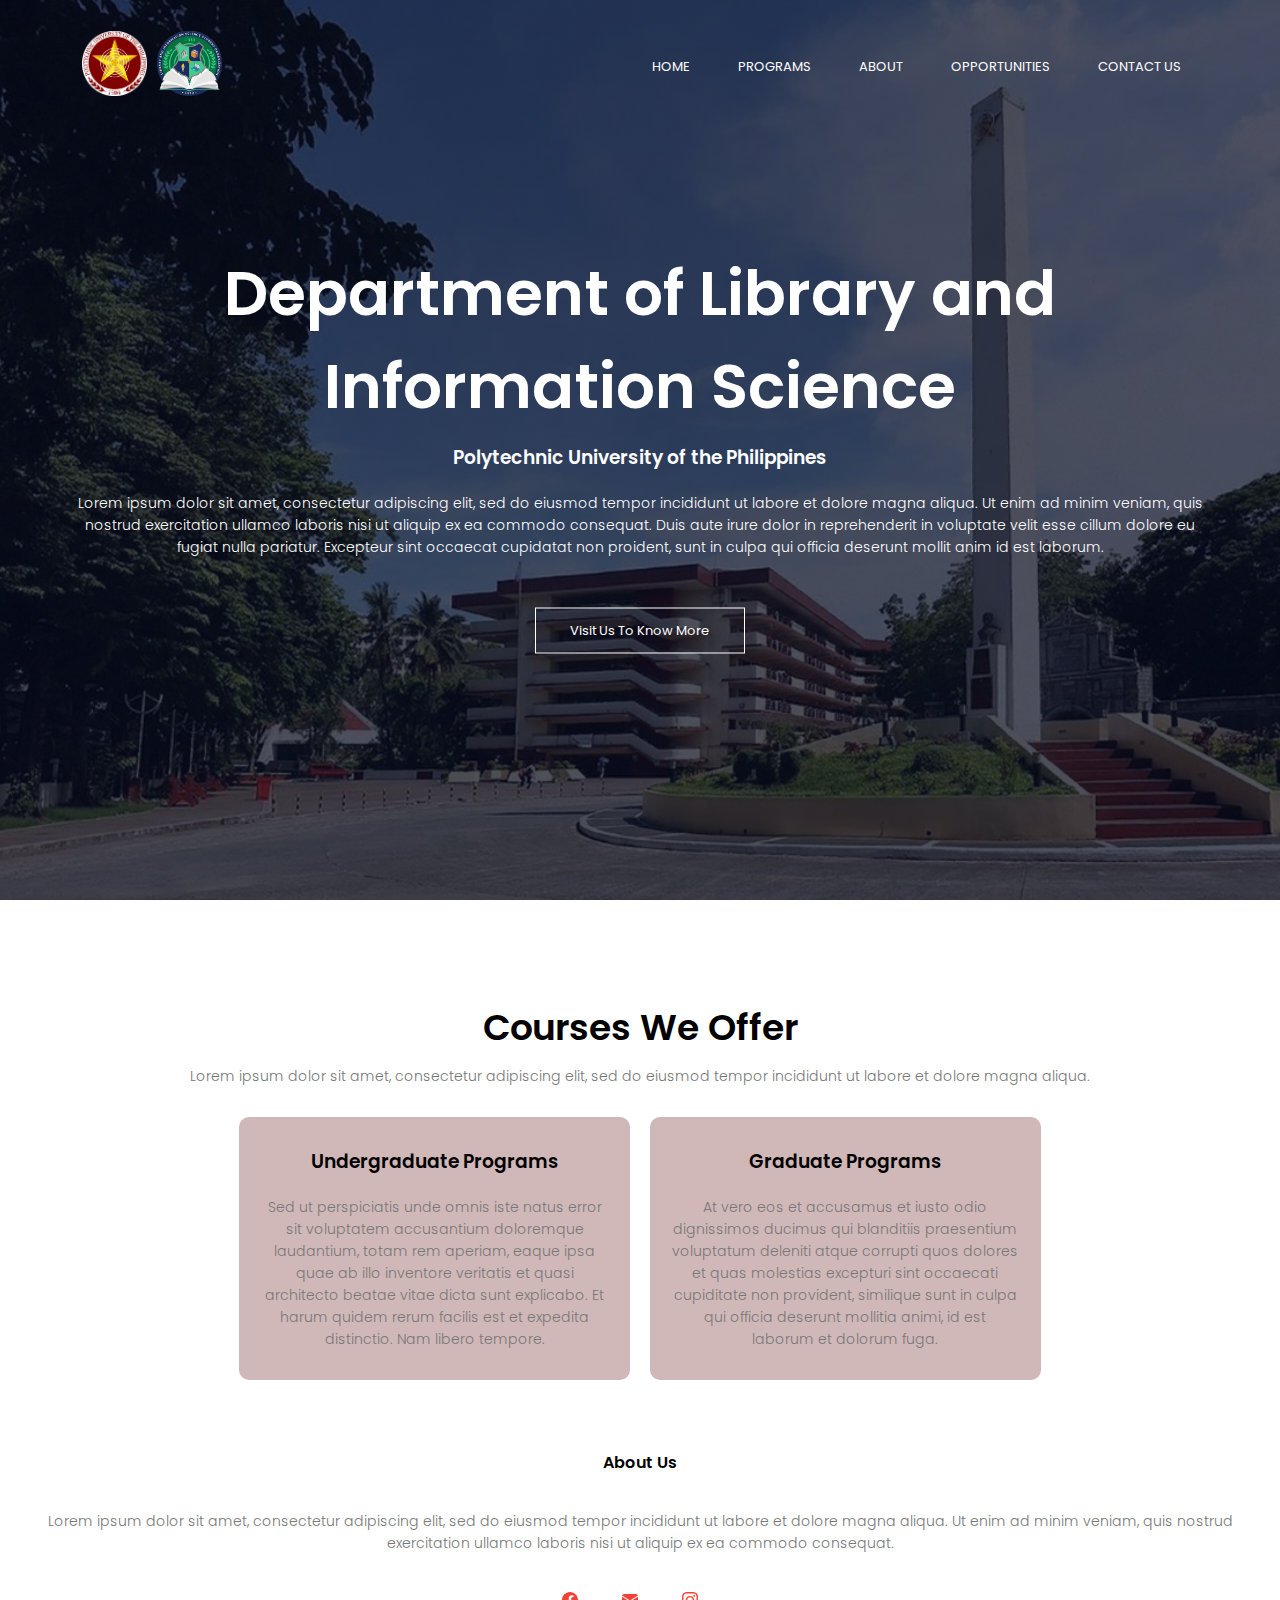
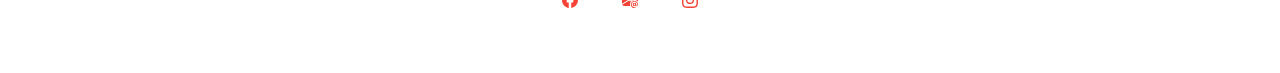
<file: index.html>
<!DOCTYPE html>
<html lang="en">
<head>
    <meta charset="UTF-8">
    <meta name="viewport" content="width=device-width, initial-scale=1.0">
    <title>Department of Library and Information Science - PUP</title>
    <link rel="stylesheet" href="styles.css">
    <link rel="preconnect" href="https://fonts.gstatic.com" crossorigin>
<link href="https://fonts.googleapis.com/css2?family=Poppins:ital,wght@0,100;0,200;0,300;0,400;0,500;0,600;0,700;0,800;0,900;1,100;1,200;1,300;1,400;1,500;1,600;1,700;1,800;1,900&display=swap" rel="stylesheet">
</head>
<body>
    <section class="header">
        <nav>
            <a href="index.html"><img src="pup logo.png" width="50" height="50"></a>
            <a href="index.html"><img src="dlis logo.png" width="50" height="50"></a>
            <div class="nav-links">
                <ul>
                    <li><a href="index.html">HOME</a></li>
                    <li><a href="programs.html">PROGRAMS</a></li>
                    <li><a href="about.html">ABOUT</a></li>
                    <li><a href="opportunities.html">OPPORTUNITIES</a></li>
                    <li><a href="contact.html">CONTACT US</a></li>
                </ul>
            </div>
        </nav>

        <div class="text-box">
            <h1>Department of Library and Information Science</h1>
            <h3>Polytechnic University of the Philippines</h3>
            <p>Lorem ipsum dolor sit amet, consectetur adipiscing elit, sed do eiusmod tempor incididunt ut labore et dolore magna aliqua. Ut enim ad minim veniam, quis nostrud exercitation ullamco laboris nisi ut aliquip ex ea commodo consequat. Duis aute irure dolor in reprehenderit in voluptate velit esse cillum dolore eu fugiat nulla pariatur. Excepteur sint occaecat cupidatat non proident, sunt in culpa qui officia deserunt mollit anim id est laborum.</p>
            <a href="">Visit Us To Know More</a>
        </div>
    </section>

    <!-- Courses We Offer -->

    <section class="courses">
        <h1>Courses We Offer</h1>
        <p>Lorem ipsum dolor sit amet, consectetur adipiscing elit, sed do eiusmod tempor incididunt ut labore et dolore magna aliqua.</p>

        <div class="row">
            <div class="course-col">
                <h3>Undergraduate Programs</h3>
                <p>Sed ut perspiciatis unde omnis iste natus error sit voluptatem accusantium doloremque laudantium, totam rem aperiam, eaque ipsa quae ab illo inventore veritatis et quasi architecto beatae vitae dicta sunt explicabo. Et harum quidem rerum facilis est et expedita distinctio. Nam libero tempore.</p>
            </div>
            <div class="course-col">
                <h3>Graduate Programs</h3>
                <p>At vero eos et accusamus et iusto odio dignissimos ducimus qui blanditiis praesentium voluptatum deleniti atque corrupti quos dolores et quas molestias excepturi sint occaecati cupiditate non provident, similique sunt in culpa qui officia deserunt mollitia animi, id est laborum et dolorum fuga.</p>
            </div>
        </div>
    </section>


    <!-- Footer -->

    <section class="footer">
        <h4>About Us</h4>
        <p>Lorem ipsum dolor sit amet, consectetur adipiscing elit, sed do eiusmod tempor incididunt ut labore et dolore magna aliqua. Ut enim ad minim veniam, quis nostrud exercitation ullamco laboris nisi ut aliquip ex ea commodo consequat.</p>
        <div class="icons">
            <svg xmlns="http://www.w3.org/2000/svg" width="16" height="16" fill="currentColor" class="bi bi-facebook" viewBox="0 0 16 16">
                <path d="M16 8.049c0-4.446-3.582-8.05-8-8.05C3.58 0-.002 3.603-.002 8.05c0 4.017 2.926 7.347 6.75 7.951v-5.625h-2.03V8.05H6.75V6.275c0-2.017 1.195-3.131 3.022-3.131.876 0 1.791.157 1.791.157v1.98h-1.009c-.993 0-1.303.621-1.303 1.258v1.51h2.218l-.354 2.326H9.25V16c3.824-.604 6.75-3.934 6.75-7.951"/>
              </svg>
            <svg xmlns="http://www.w3.org/2000/svg" width="16" height="16" fill="currentColor" class="bi bi-envelope-at-fill" viewBox="0 0 16 16">
                <path d="M2 2A2 2 0 0 0 .05 3.555L8 8.414l7.95-4.859A2 2 0 0 0 14 2zm-2 9.8V4.698l5.803 3.546zm6.761-2.97-6.57 4.026A2 2 0 0 0 2 14h6.256A4.5 4.5 0 0 1 8 12.5a4.49 4.49 0 0 1 1.606-3.446l-.367-.225L8 9.586zM16 9.671V4.697l-5.803 3.546.338.208A4.5 4.5 0 0 1 12.5 8c1.414 0 2.675.652 3.5 1.671"/>
                <path d="M15.834 12.244c0 1.168-.577 2.025-1.587 2.025-.503 0-1.002-.228-1.12-.648h-.043c-.118.416-.543.643-1.015.643-.77 0-1.259-.542-1.259-1.434v-.529c0-.844.481-1.4 1.26-1.4.585 0 .87.333.953.63h.03v-.568h.905v2.19c0 .272.18.42.411.42.315 0 .639-.415.639-1.39v-.118c0-1.277-.95-2.326-2.484-2.326h-.04c-1.582 0-2.64 1.067-2.64 2.724v.157c0 1.867 1.237 2.654 2.57 2.654h.045c.507 0 .935-.07 1.18-.18v.731c-.219.1-.643.175-1.237.175h-.044C10.438 16 9 14.82 9 12.646v-.214C9 10.36 10.421 9 12.485 9h.035c2.12 0 3.314 1.43 3.314 3.034zm-4.04.21v.227c0 .586.227.8.581.8.31 0 .564-.17.564-.743v-.367c0-.516-.275-.708-.572-.708-.346 0-.573.245-.573.791"/>
              </svg>
            <svg xmlns="http://www.w3.org/2000/svg" width="16" height="16" fill="currentColor" class="bi bi-instagram" viewBox="0 0 16 16">
                <path d="M8 0C5.829 0 5.556.01 4.703.048 3.85.088 3.269.222 2.76.42a3.9 3.9 0 0 0-1.417.923A3.9 3.9 0 0 0 .42 2.76C.222 3.268.087 3.85.048 4.7.01 5.555 0 5.827 0 8.001c0 2.172.01 2.444.048 3.297.04.852.174 1.433.372 1.942.205.526.478.972.923 1.417.444.445.89.719 1.416.923.51.198 1.09.333 1.942.372C5.555 15.99 5.827 16 8 16s2.444-.01 3.298-.048c.851-.04 1.434-.174 1.943-.372a3.9 3.9 0 0 0 1.416-.923c.445-.445.718-.891.923-1.417.197-.509.332-1.09.372-1.942C15.99 10.445 16 10.173 16 8s-.01-2.445-.048-3.299c-.04-.851-.175-1.433-.372-1.941a3.9 3.9 0 0 0-.923-1.417A3.9 3.9 0 0 0 13.24.42c-.51-.198-1.092-.333-1.943-.372C10.443.01 10.172 0 7.998 0zm-.717 1.442h.718c2.136 0 2.389.007 3.232.046.78.035 1.204.166 1.486.275.373.145.64.319.92.599s.453.546.598.92c.11.281.24.705.275 1.485.039.843.047 1.096.047 3.231s-.008 2.389-.047 3.232c-.035.78-.166 1.203-.275 1.485a2.5 2.5 0 0 1-.599.919c-.28.28-.546.453-.92.598-.28.11-.704.24-1.485.276-.843.038-1.096.047-3.232.047s-2.39-.009-3.233-.047c-.78-.036-1.203-.166-1.485-.276a2.5 2.5 0 0 1-.92-.598 2.5 2.5 0 0 1-.6-.92c-.109-.281-.24-.705-.275-1.485-.038-.843-.046-1.096-.046-3.233s.008-2.388.046-3.231c.036-.78.166-1.204.276-1.486.145-.373.319-.64.599-.92s.546-.453.92-.598c.282-.11.705-.24 1.485-.276.738-.034 1.024-.044 2.515-.045zm4.988 1.328a.96.96 0 1 0 0 1.92.96.96 0 0 0 0-1.92m-4.27 1.122a4.109 4.109 0 1 0 0 8.217 4.109 4.109 0 0 0 0-8.217m0 1.441a2.667 2.667 0 1 1 0 5.334 2.667 2.667 0 0 1 0-5.334"/>
              </svg>
        </div>
    </section>
        
</body>
</html>
</file>
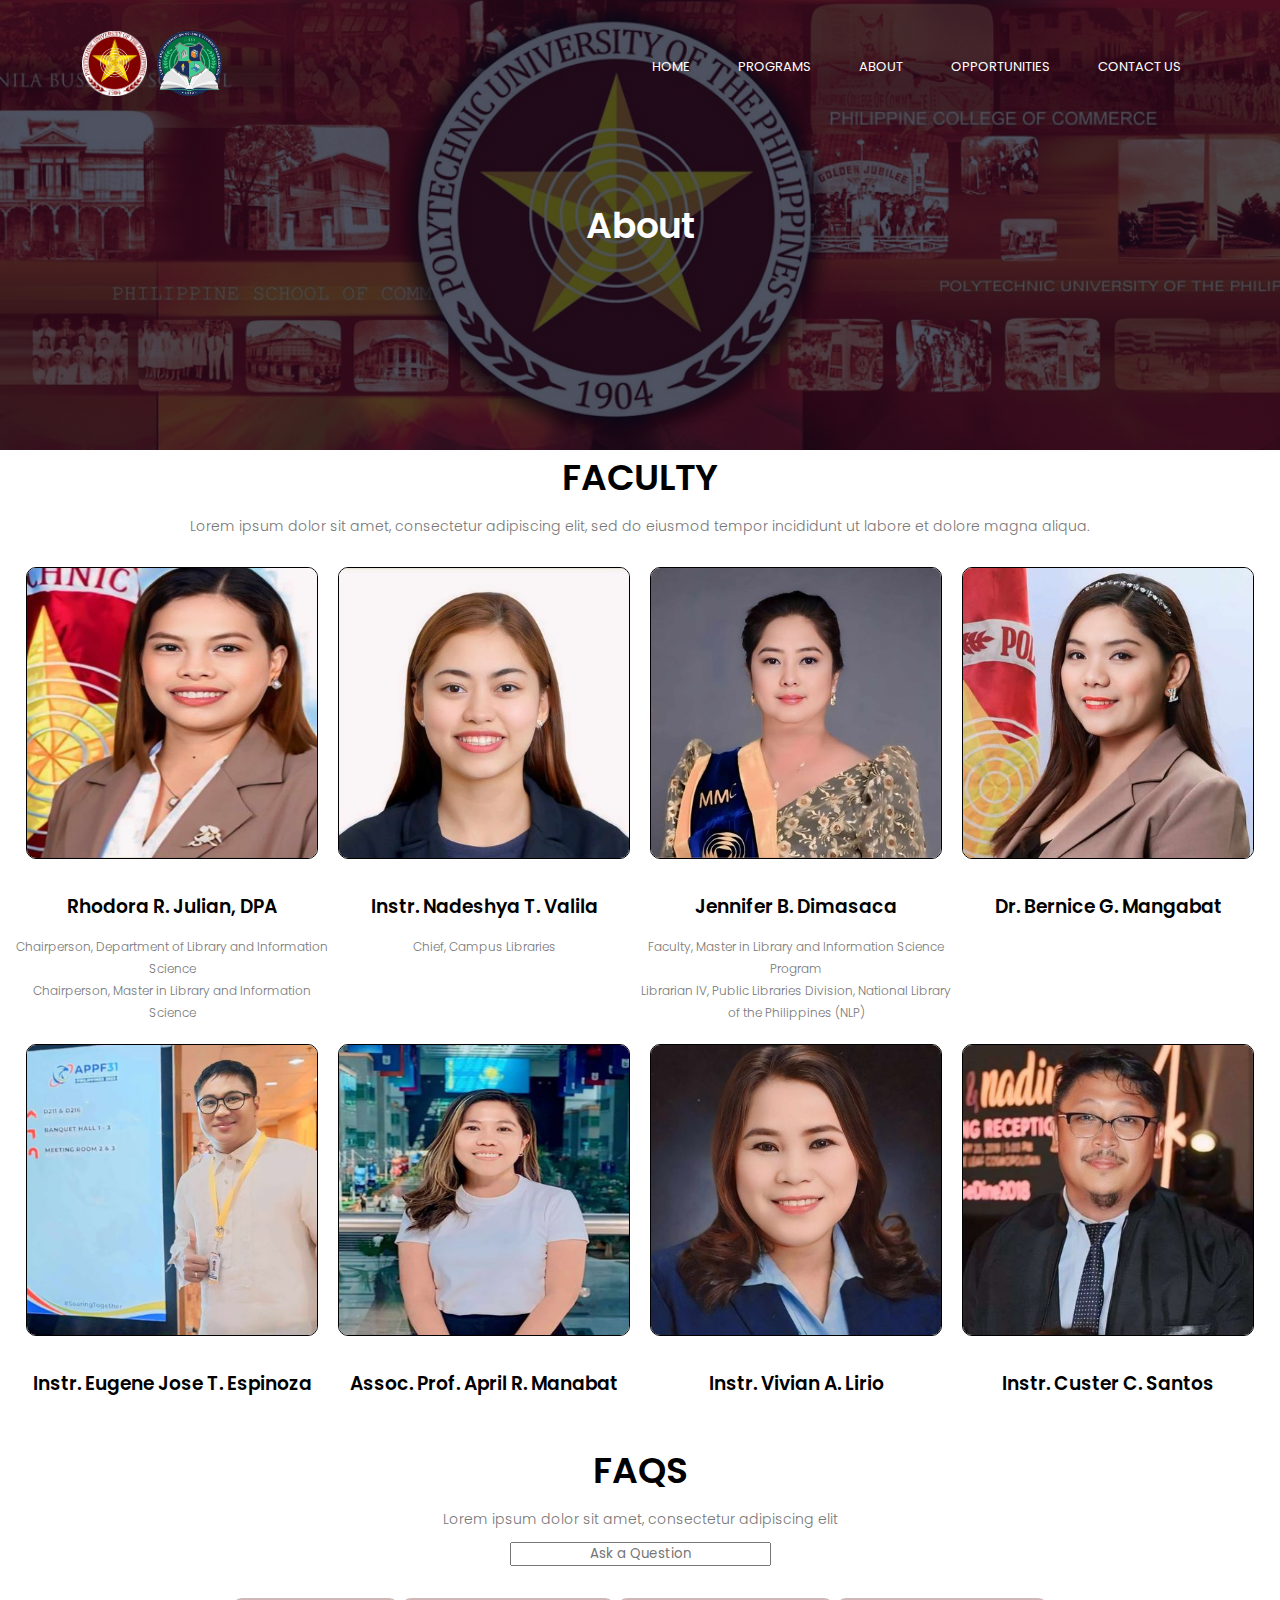
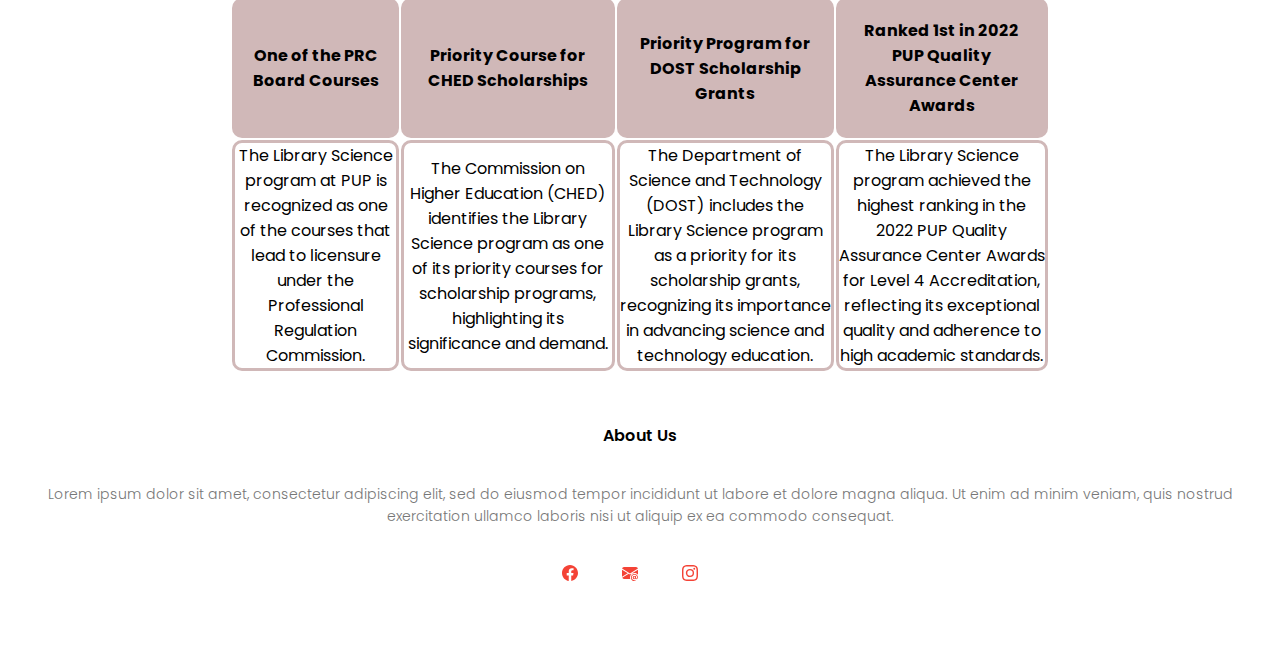
<file: about.html>
<!DOCTYPE html>
<html lang="en">
<head>
    <meta charset="UTF-8">
    <meta name="viewport" content="width=device-width, initial-scale=1.0">
    <title>Department of Library and Information Science - PUP</title>
    <link rel="stylesheet" href="styles.css">
    <link rel="preconnect" href="https://fonts.gstatic.com" crossorigin>
<link href="https://fonts.googleapis.com/css2?family=Poppins:ital,wght@0,100;0,200;0,300;0,400;0,500;0,600;0,700;0,800;0,900;1,100;1,200;1,300;1,400;1,500;1,600;1,700;1,800;1,900&display=swap" rel="stylesheet">
</head>
<body>
    <section class="sub-header">
        <nav>
            <a href="index.html"><img src="pup logo.png" width="50" height="50"></a>
            <a href="index.html"><img src="dlis logo.png" width="50" height="50"></a>
            <div class="nav-links">
                <ul>
                    <li><a href="index.html">HOME</a></li>
                    <li><a href="programs.html">PROGRAMS</a></li>
                    <li><a href="about.html">ABOUT</a></li>
                    <li><a href="opportunities.html">OPPORTUNITIES</a></li>
                    <li><a href="contact.html">CONTACT US</a></li>
                </ul>
            </div>
        </nav>
        <h1>About</h1>
    </section>

    <!-- About Content-->

    <section class="about">
        <h1>FACULTY</h1>
        <p>Lorem ipsum dolor sit amet, consectetur adipiscing elit, sed do eiusmod tempor incididunt ut labore et dolore magna aliqua.</p>

    <section class="faculty">
        <div class="row">
            <div class="faculty-col">
                <img src="rhodora.jpg">
                <h3>Rhodora R. Julian, DPA</h3>
                <p>Chairperson, Department of Library and Information Science <br>
                Chairperson, Master in Library and Information Science</p>
            </div>
            <div class="faculty-col">
                <img src="nad.jpg">
                <h3>Instr. Nadeshya T. Valila</h3>
                <p>Chief, Campus Libraries</p>
            </div>
            <div class="faculty-col">
                <img src="jen.jpg">
                <h3>Jennifer B. Dimasaca</h3>
                <p>Faculty, Master in Library and Information Science Program <br>
                Librarian IV, Public Libraries Division, National Library of the Philippines (NLP)</p>
            </div>
            <div class="faculty-col">
                <img src="bernice.jpg">
                <h3>Dr. Bernice G. Mangabat</h3>
            </div>
        </div>
    </section>
    <section class="continuation">
        <div class="row">
            <div class="continuation-col">
                <img src="eug.jpg">
                <h3>Instr. Eugene Jose T. Espinoza</h3>
            </div>
            <div class="continuation-col">
                <img src="april.jpg">
                <h3>Assoc. Prof. April R. Manabat</h3>
            </div>
            <div class="continuation-col">
                <img src="viv.jpg">
                <h3>Instr. Vivian A. Lirio</h3>
            </div>
            <div class="continuation-col">
                <img src="custer.jpg">
                <h3>Instr. Custer C. Santos</h3>
            </div>
        </div>
    </section>

    <section class="faqs">
        <div class="col">
            <div class="faqs-col1">
                <h1>FAQS</h1>
                <p>Lorem ipsum dolor sit amet, consectetur adipiscing elit</p>
                <form>
                    <input type="text" placeholder="Ask a Question">
                </form>
                <div></div>
            </div>
            <div class="faqs-col2">
                <table>
                    <tr>
                        <th>One of the PRC Board Courses</th>
                        <th>Priority Course for CHED Scholarships</th>
                        <th>Priority Program for DOST Scholarship Grants</th>
                        <th>Ranked 1st in 2022 PUP Quality Assurance Center Awards</th>
                    </tr>
                    <tr>
                        <td>The Library Science program at PUP is recognized as one of the courses that lead to licensure under the Professional Regulation Commission.</td>
                        <td>The Commission on Higher Education (CHED) identifies the Library Science program as one of its priority courses for scholarship programs, highlighting its significance and demand.</td>
                        <td>The Department of Science and Technology (DOST) includes the Library Science program as a priority for its scholarship grants, recognizing its importance in advancing science and technology education.</td>
                        <td>The Library Science program achieved the highest ranking in the 2022 PUP Quality Assurance Center Awards for Level 4 Accreditation, reflecting its exceptional quality and adherence to high academic standards.</td>
                    </tr>
                </table>
            </div>
        </div>
    </section>

    </section>
    
     <!-- Footer -->

     <section class="footer">
        <h4>About Us</h4>
        <p>Lorem ipsum dolor sit amet, consectetur adipiscing elit, sed do eiusmod tempor incididunt ut labore et dolore magna aliqua. Ut enim ad minim veniam, quis nostrud exercitation ullamco laboris nisi ut aliquip ex ea commodo consequat.</p>
        <div class="icons">
            <svg xmlns="http://www.w3.org/2000/svg" width="16" height="16" fill="currentColor" class="bi bi-facebook" viewBox="0 0 16 16">
                <path d="M16 8.049c0-4.446-3.582-8.05-8-8.05C3.58 0-.002 3.603-.002 8.05c0 4.017 2.926 7.347 6.75 7.951v-5.625h-2.03V8.05H6.75V6.275c0-2.017 1.195-3.131 3.022-3.131.876 0 1.791.157 1.791.157v1.98h-1.009c-.993 0-1.303.621-1.303 1.258v1.51h2.218l-.354 2.326H9.25V16c3.824-.604 6.75-3.934 6.75-7.951"/>
              </svg>
            <svg xmlns="http://www.w3.org/2000/svg" width="16" height="16" fill="currentColor" class="bi bi-envelope-at-fill" viewBox="0 0 16 16">
                <path d="M2 2A2 2 0 0 0 .05 3.555L8 8.414l7.95-4.859A2 2 0 0 0 14 2zm-2 9.8V4.698l5.803 3.546zm6.761-2.97-6.57 4.026A2 2 0 0 0 2 14h6.256A4.5 4.5 0 0 1 8 12.5a4.49 4.49 0 0 1 1.606-3.446l-.367-.225L8 9.586zM16 9.671V4.697l-5.803 3.546.338.208A4.5 4.5 0 0 1 12.5 8c1.414 0 2.675.652 3.5 1.671"/>
                <path d="M15.834 12.244c0 1.168-.577 2.025-1.587 2.025-.503 0-1.002-.228-1.12-.648h-.043c-.118.416-.543.643-1.015.643-.77 0-1.259-.542-1.259-1.434v-.529c0-.844.481-1.4 1.26-1.4.585 0 .87.333.953.63h.03v-.568h.905v2.19c0 .272.18.42.411.42.315 0 .639-.415.639-1.39v-.118c0-1.277-.95-2.326-2.484-2.326h-.04c-1.582 0-2.64 1.067-2.64 2.724v.157c0 1.867 1.237 2.654 2.57 2.654h.045c.507 0 .935-.07 1.18-.18v.731c-.219.1-.643.175-1.237.175h-.044C10.438 16 9 14.82 9 12.646v-.214C9 10.36 10.421 9 12.485 9h.035c2.12 0 3.314 1.43 3.314 3.034zm-4.04.21v.227c0 .586.227.8.581.8.31 0 .564-.17.564-.743v-.367c0-.516-.275-.708-.572-.708-.346 0-.573.245-.573.791"/>
              </svg>
            <svg xmlns="http://www.w3.org/2000/svg" width="16" height="16" fill="currentColor" class="bi bi-instagram" viewBox="0 0 16 16">
                <path d="M8 0C5.829 0 5.556.01 4.703.048 3.85.088 3.269.222 2.76.42a3.9 3.9 0 0 0-1.417.923A3.9 3.9 0 0 0 .42 2.76C.222 3.268.087 3.85.048 4.7.01 5.555 0 5.827 0 8.001c0 2.172.01 2.444.048 3.297.04.852.174 1.433.372 1.942.205.526.478.972.923 1.417.444.445.89.719 1.416.923.51.198 1.09.333 1.942.372C5.555 15.99 5.827 16 8 16s2.444-.01 3.298-.048c.851-.04 1.434-.174 1.943-.372a3.9 3.9 0 0 0 1.416-.923c.445-.445.718-.891.923-1.417.197-.509.332-1.09.372-1.942C15.99 10.445 16 10.173 16 8s-.01-2.445-.048-3.299c-.04-.851-.175-1.433-.372-1.941a3.9 3.9 0 0 0-.923-1.417A3.9 3.9 0 0 0 13.24.42c-.51-.198-1.092-.333-1.943-.372C10.443.01 10.172 0 7.998 0zm-.717 1.442h.718c2.136 0 2.389.007 3.232.046.78.035 1.204.166 1.486.275.373.145.64.319.92.599s.453.546.598.92c.11.281.24.705.275 1.485.039.843.047 1.096.047 3.231s-.008 2.389-.047 3.232c-.035.78-.166 1.203-.275 1.485a2.5 2.5 0 0 1-.599.919c-.28.28-.546.453-.92.598-.28.11-.704.24-1.485.276-.843.038-1.096.047-3.232.047s-2.39-.009-3.233-.047c-.78-.036-1.203-.166-1.485-.276a2.5 2.5 0 0 1-.92-.598 2.5 2.5 0 0 1-.6-.92c-.109-.281-.24-.705-.275-1.485-.038-.843-.046-1.096-.046-3.233s.008-2.388.046-3.231c.036-.78.166-1.204.276-1.486.145-.373.319-.64.599-.92s.546-.453.92-.598c.282-.11.705-.24 1.485-.276.738-.034 1.024-.044 2.515-.045zm4.988 1.328a.96.96 0 1 0 0 1.92.96.96 0 0 0 0-1.92m-4.27 1.122a4.109 4.109 0 1 0 0 8.217 4.109 4.109 0 0 0 0-8.217m0 1.441a2.667 2.667 0 1 1 0 5.334 2.667 2.667 0 0 1 0-5.334"/>
              </svg>
        </div>
    </section>
</body>
</html>
</file>
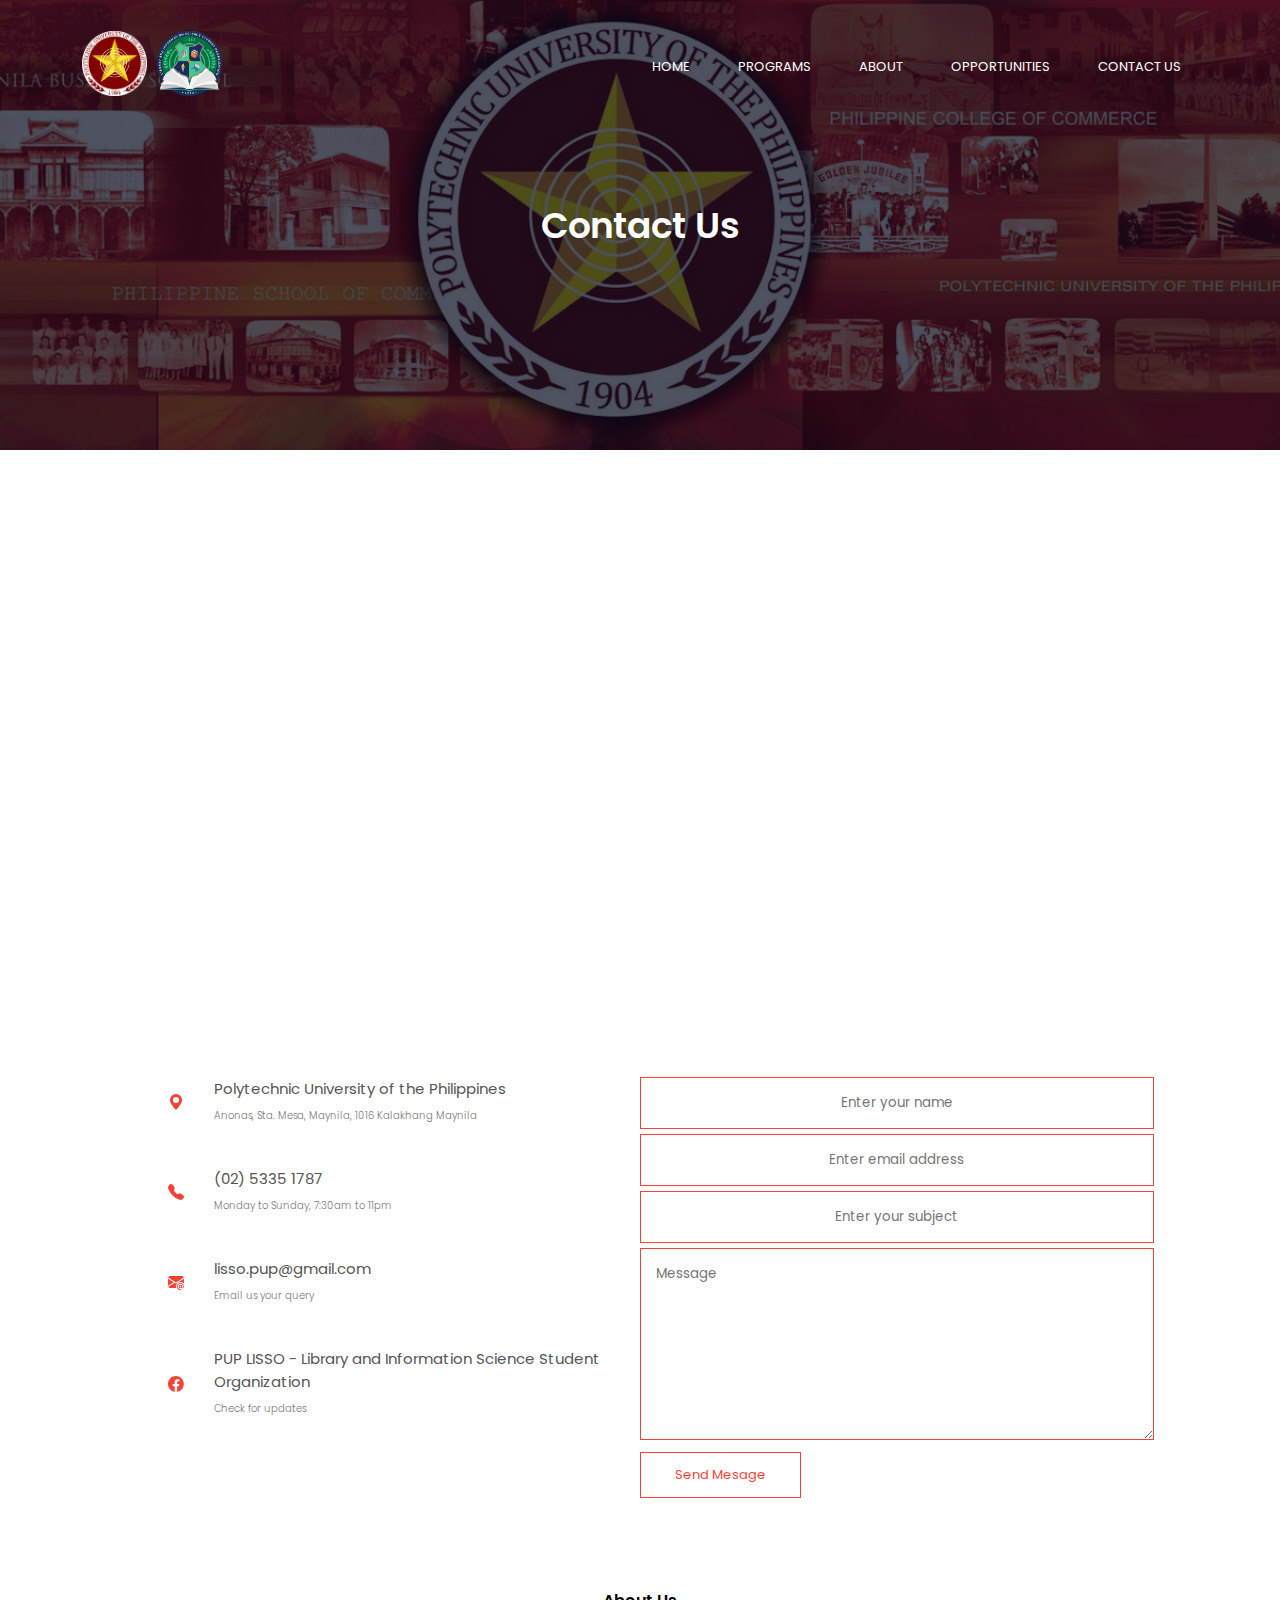
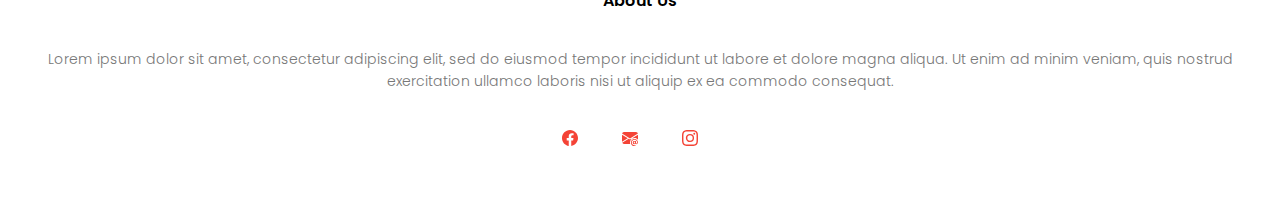
<file: contact.html>
<!DOCTYPE html>
<html lang="en">
<head>
    <meta charset="UTF-8">
    <meta name="viewport" content="width=device-width, initial-scale=1.0">
    <title>Department of Library and Information Science - PUP</title>
    <link rel="stylesheet" href="styles.css">
    <link rel="preconnect" href="https://fonts.gstatic.com" crossorigin>
<link href="https://fonts.googleapis.com/css2?family=Poppins:ital,wght@0,100;0,200;0,300;0,400;0,500;0,600;0,700;0,800;0,900;1,100;1,200;1,300;1,400;1,500;1,600;1,700;1,800;1,900&display=swap" rel="stylesheet">
</head>
<body>
    <section class="sub-header">
        <nav>
            <a href="index.html"><img src="pup logo.png" width="50" height="50"></a>
            <a href="index.html"><img src="dlis logo.png" width="50" height="50"></a>
            <div class="nav-links">
                <ul>
                    <li><a href="index.html">HOME</a></li>
                    <li><a href="programs.html">PROGRAMS</a></li>
                    <li><a href="about.html">ABOUT</a></li>
                    <li><a href="opportunities.html">OPPORTUNITIES</a></li>
                    <li><a href="contact.html">CONTACT US</a></li>
                </ul>
            </div>
        </nav>
        <h1>Contact Us</h1>
    </section>

    <!-- Contact Us Content-->

    <section class="location">
        <iframe src="https://www.google.com/maps/embed?pb=!1m18!1m12!1m3!1d3861.0200324542975!2d121.00818067362198!3d14.5979343771449!2m3!1f0!2f0!3f0!3m2!1i1024!2i768!4f13.1!3m3!1m2!1s0x3397c9e6591d421b%3A0x84c11512a13c48b8!2sPolytechnic%20University%20of%20the%20Philippines%20-%20College%20of%20Communication!5e0!3m2!1sen!2sph!4v1718196231970!5m2!1sen!2sph" 
        width="600" height="450" style="border:0;" allowfullscreen="" loading="lazy"></iframe>
    </section>

    <section class="contact-us">
        <div class="row">
            <div class="contact-col">
                <div>
                    <svg xmlns="http://www.w3.org/2000/svg" width="16" height="16" fill="currentColor" class="bi bi-geo-alt-fill" viewBox="0 0 16 16">
                        <path d="M8 16s6-5.686 6-10A6 6 0 0 0 2 6c0 4.314 6 10 6 10m0-7a3 3 0 1 1 0-6 3 3 0 0 1 0 6"/>
                      </svg>
                      <span>
                        <h5>Polytechnic University of the Philippines</h5>
                        <p>Anonas, Sta. Mesa, Maynila, 1016 Kalakhang Maynila</p>
                      </span>
                </div>
                <div>
                    <svg xmlns="http://www.w3.org/2000/svg" width="16" height="16" fill="currentColor" class="bi bi-telephone-fill" viewBox="0 0 16 16">
                        <path fill-rule="evenodd" d="M1.885.511a1.745 1.745 0 0 1 2.61.163L6.29 2.98c.329.423.445.974.315 1.494l-.547 2.19a.68.68 0 0 0 .178.643l2.457 2.457a.68.68 0 0 0 .644.178l2.189-.547a1.75 1.75 0 0 1 1.494.315l2.306 1.794c.829.645.905 1.87.163 2.611l-1.034 1.034c-.74.74-1.846 1.065-2.877.702a18.6 18.6 0 0 1-7.01-4.42 18.6 18.6 0 0 1-4.42-7.009c-.362-1.03-.037-2.137.703-2.877z"/>
                      </svg>
                      <span>
                        <h5>(02) 5335 1787</h5>
                        <p>Monday to Sunday, 7:30am to 11pm</p>
                      </span>
                </div>
                <div>
                    <svg xmlns="http://www.w3.org/2000/svg" width="16" height="16" fill="currentColor" class="bi bi-envelope-at-fill" viewBox="0 0 16 16">
                        <path d="M2 2A2 2 0 0 0 .05 3.555L8 8.414l7.95-4.859A2 2 0 0 0 14 2zm-2 9.8V4.698l5.803 3.546zm6.761-2.97-6.57 4.026A2 2 0 0 0 2 14h6.256A4.5 4.5 0 0 1 8 12.5a4.49 4.49 0 0 1 1.606-3.446l-.367-.225L8 9.586zM16 9.671V4.697l-5.803 3.546.338.208A4.5 4.5 0 0 1 12.5 8c1.414 0 2.675.652 3.5 1.671"/>
                        <path d="M15.834 12.244c0 1.168-.577 2.025-1.587 2.025-.503 0-1.002-.228-1.12-.648h-.043c-.118.416-.543.643-1.015.643-.77 0-1.259-.542-1.259-1.434v-.529c0-.844.481-1.4 1.26-1.4.585 0 .87.333.953.63h.03v-.568h.905v2.19c0 .272.18.42.411.42.315 0 .639-.415.639-1.39v-.118c0-1.277-.95-2.326-2.484-2.326h-.04c-1.582 0-2.64 1.067-2.64 2.724v.157c0 1.867 1.237 2.654 2.57 2.654h.045c.507 0 .935-.07 1.18-.18v.731c-.219.1-.643.175-1.237.175h-.044C10.438 16 9 14.82 9 12.646v-.214C9 10.36 10.421 9 12.485 9h.035c2.12 0 3.314 1.43 3.314 3.034zm-4.04.21v.227c0 .586.227.8.581.8.31 0 .564-.17.564-.743v-.367c0-.516-.275-.708-.572-.708-.346 0-.573.245-.573.791"/>
                      </svg>
                      <span>
                        <h5> lisso.pup@gmail.com</h5>
                        <p>Email us your query</p>
                      </span>
                </div>
                <div>
                    <svg xmlns="http://www.w3.org/2000/svg" width="18" height="18" fill="currentColor" class="bi bi-facebook" viewBox="0 0 16 16">
                        <path d="M16 8.049c0-4.446-3.582-8.05-8-8.05C3.58 0-.002 3.603-.002 8.05c0 4.017 2.926 7.347 6.75 7.951v-5.625h-2.03V8.05H6.75V6.275c0-2.017 1.195-3.131 3.022-3.131.876 0 1.791.157 1.791.157v1.98h-1.009c-.993 0-1.303.621-1.303 1.258v1.51h2.218l-.354 2.326H9.25V16c3.824-.604 6.75-3.934 6.75-7.951"/>
                      </svg>
                    <span>
                        <h5>PUP LISSO - Library and Information Science Student Organization</h5>
                        <p>Check for updates</p>
                    </span>
                </div>
            </div>
            <div class="contact-col">
                <form action="">
                    <input type="text" placeholder="Enter your name" required>
                    <input type="email" placeholder="Enter email address" required>
                    <input type="text" placeholder="Enter your subject" required>
                    <textarea rows="8" placeholder="Message" required></textarea>
                    <button type="submit" class="red-btn">Send Mesage</button>
                </form>
            </div>
        </div>
    </section>

    <!-- Footer -->

    <section class="footer">
        <h4>About Us</h4>
        <p>Lorem ipsum dolor sit amet, consectetur adipiscing elit, sed do eiusmod tempor incididunt ut labore et dolore magna aliqua. Ut enim ad minim veniam, quis nostrud exercitation ullamco laboris nisi ut aliquip ex ea commodo consequat.</p>
        <div class="icons">
            <svg xmlns="http://www.w3.org/2000/svg" width="16" height="16" fill="currentColor" class="bi bi-facebook" viewBox="0 0 16 16">
                <path d="M16 8.049c0-4.446-3.582-8.05-8-8.05C3.58 0-.002 3.603-.002 8.05c0 4.017 2.926 7.347 6.75 7.951v-5.625h-2.03V8.05H6.75V6.275c0-2.017 1.195-3.131 3.022-3.131.876 0 1.791.157 1.791.157v1.98h-1.009c-.993 0-1.303.621-1.303 1.258v1.51h2.218l-.354 2.326H9.25V16c3.824-.604 6.75-3.934 6.75-7.951"/>
              </svg>
            <svg xmlns="http://www.w3.org/2000/svg" width="16" height="16" fill="currentColor" class="bi bi-envelope-at-fill" viewBox="0 0 16 16">
                <path d="M2 2A2 2 0 0 0 .05 3.555L8 8.414l7.95-4.859A2 2 0 0 0 14 2zm-2 9.8V4.698l5.803 3.546zm6.761-2.97-6.57 4.026A2 2 0 0 0 2 14h6.256A4.5 4.5 0 0 1 8 12.5a4.49 4.49 0 0 1 1.606-3.446l-.367-.225L8 9.586zM16 9.671V4.697l-5.803 3.546.338.208A4.5 4.5 0 0 1 12.5 8c1.414 0 2.675.652 3.5 1.671"/>
                <path d="M15.834 12.244c0 1.168-.577 2.025-1.587 2.025-.503 0-1.002-.228-1.12-.648h-.043c-.118.416-.543.643-1.015.643-.77 0-1.259-.542-1.259-1.434v-.529c0-.844.481-1.4 1.26-1.4.585 0 .87.333.953.63h.03v-.568h.905v2.19c0 .272.18.42.411.42.315 0 .639-.415.639-1.39v-.118c0-1.277-.95-2.326-2.484-2.326h-.04c-1.582 0-2.64 1.067-2.64 2.724v.157c0 1.867 1.237 2.654 2.57 2.654h.045c.507 0 .935-.07 1.18-.18v.731c-.219.1-.643.175-1.237.175h-.044C10.438 16 9 14.82 9 12.646v-.214C9 10.36 10.421 9 12.485 9h.035c2.12 0 3.314 1.43 3.314 3.034zm-4.04.21v.227c0 .586.227.8.581.8.31 0 .564-.17.564-.743v-.367c0-.516-.275-.708-.572-.708-.346 0-.573.245-.573.791"/>
              </svg>
            <svg xmlns="http://www.w3.org/2000/svg" width="16" height="16" fill="currentColor" class="bi bi-instagram" viewBox="0 0 16 16">
                <path d="M8 0C5.829 0 5.556.01 4.703.048 3.85.088 3.269.222 2.76.42a3.9 3.9 0 0 0-1.417.923A3.9 3.9 0 0 0 .42 2.76C.222 3.268.087 3.85.048 4.7.01 5.555 0 5.827 0 8.001c0 2.172.01 2.444.048 3.297.04.852.174 1.433.372 1.942.205.526.478.972.923 1.417.444.445.89.719 1.416.923.51.198 1.09.333 1.942.372C5.555 15.99 5.827 16 8 16s2.444-.01 3.298-.048c.851-.04 1.434-.174 1.943-.372a3.9 3.9 0 0 0 1.416-.923c.445-.445.718-.891.923-1.417.197-.509.332-1.09.372-1.942C15.99 10.445 16 10.173 16 8s-.01-2.445-.048-3.299c-.04-.851-.175-1.433-.372-1.941a3.9 3.9 0 0 0-.923-1.417A3.9 3.9 0 0 0 13.24.42c-.51-.198-1.092-.333-1.943-.372C10.443.01 10.172 0 7.998 0zm-.717 1.442h.718c2.136 0 2.389.007 3.232.046.78.035 1.204.166 1.486.275.373.145.64.319.92.599s.453.546.598.92c.11.281.24.705.275 1.485.039.843.047 1.096.047 3.231s-.008 2.389-.047 3.232c-.035.78-.166 1.203-.275 1.485a2.5 2.5 0 0 1-.599.919c-.28.28-.546.453-.92.598-.28.11-.704.24-1.485.276-.843.038-1.096.047-3.232.047s-2.39-.009-3.233-.047c-.78-.036-1.203-.166-1.485-.276a2.5 2.5 0 0 1-.92-.598 2.5 2.5 0 0 1-.6-.92c-.109-.281-.24-.705-.275-1.485-.038-.843-.046-1.096-.046-3.233s.008-2.388.046-3.231c.036-.78.166-1.204.276-1.486.145-.373.319-.64.599-.92s.546-.453.92-.598c.282-.11.705-.24 1.485-.276.738-.034 1.024-.044 2.515-.045zm4.988 1.328a.96.96 0 1 0 0 1.92.96.96 0 0 0 0-1.92m-4.27 1.122a4.109 4.109 0 1 0 0 8.217 4.109 4.109 0 0 0 0-8.217m0 1.441a2.667 2.667 0 1 1 0 5.334 2.667 2.667 0 0 1 0-5.334"/>
              </svg>
        </div>
    </section>
</body>
</html>
</file>
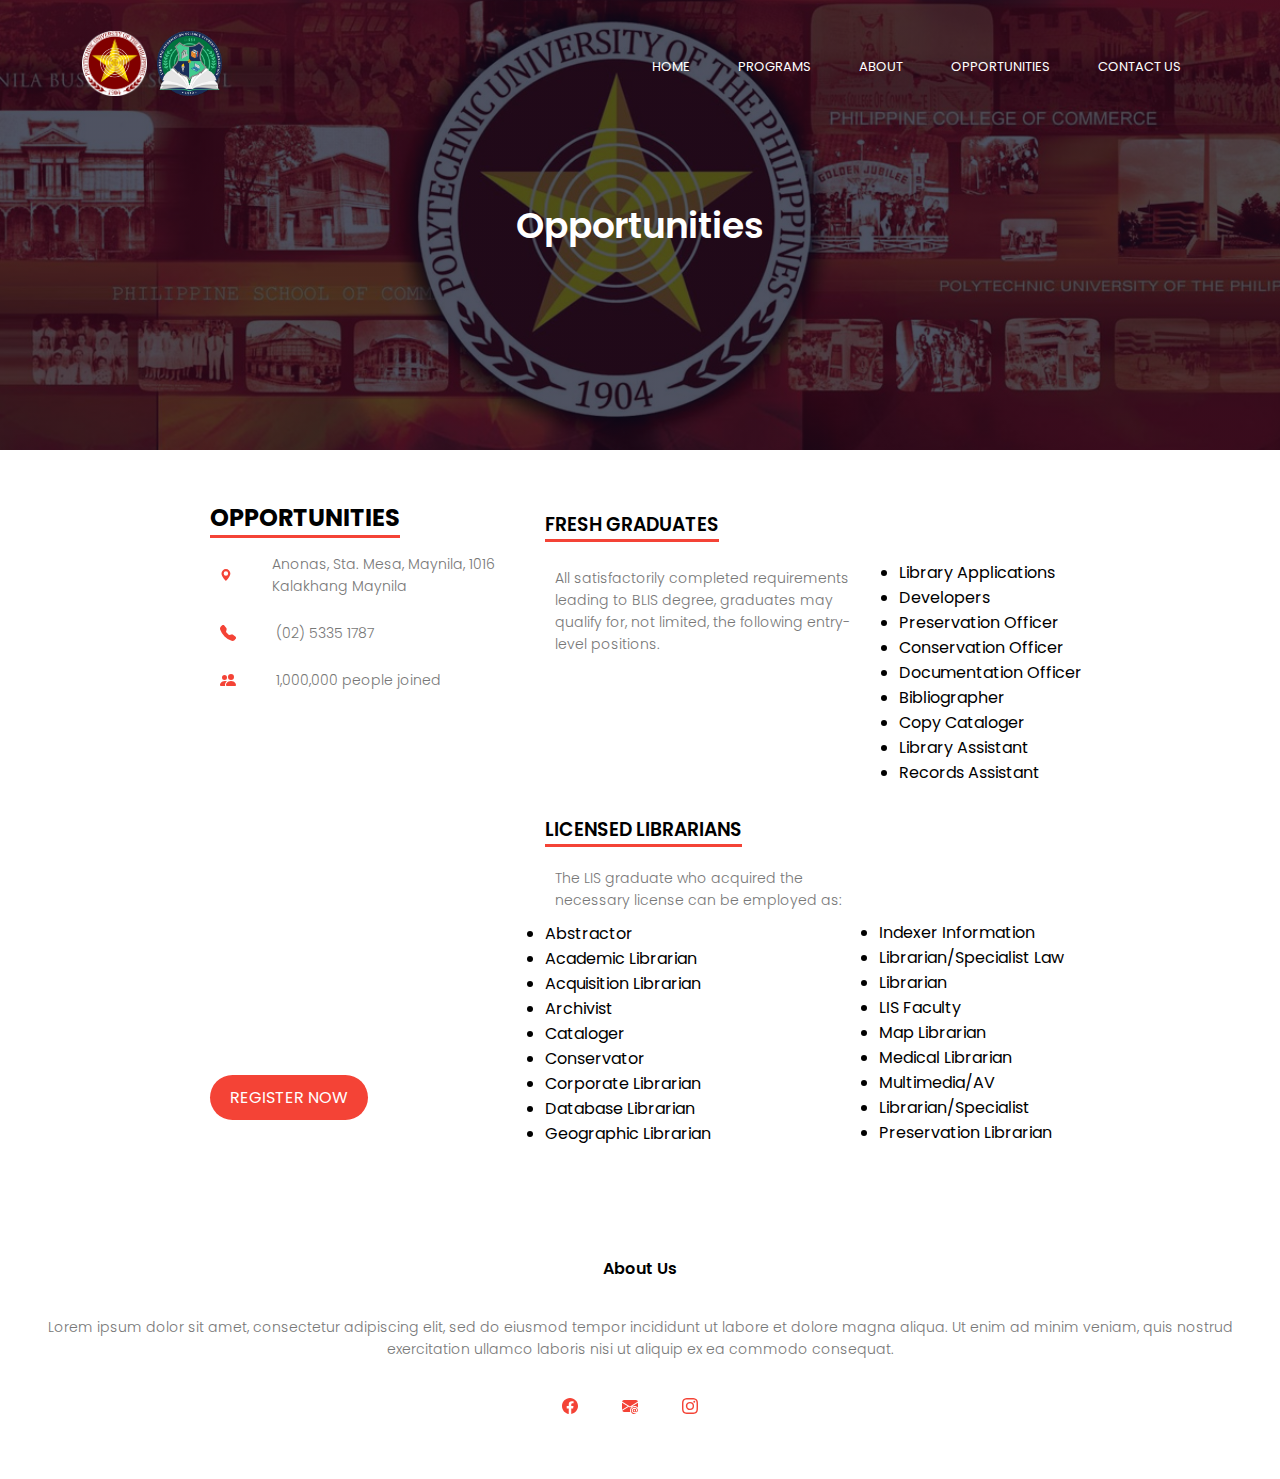
<file: opportunities.html>
<!DOCTYPE html>
<html lang="en">
<head>
    <meta charset="UTF-8">
    <meta name="viewport" content="width=device-width, initial-scale=1.0">
    <title>Department of Library and Information Science - PUP</title>
    <link rel="stylesheet" href="styles.css">
    <link rel="preconnect" href="https://fonts.gstatic.com" crossorigin>
<link href="https://fonts.googleapis.com/css2?family=Poppins:ital,wght@0,100;0,200;0,300;0,400;0,500;0,600;0,700;0,800;0,900;1,100;1,200;1,300;1,400;1,500;1,600;1,700;1,800;1,900&display=swap" rel="stylesheet">
</head>
<body>
    <section class="sub-header">
        <nav>
            <a href="index.html"><img src="pup logo.png" width="50" height="50"></a>
            <a href="index.html"><img src="dlis logo.png" width="50" height="50"></a>
            <div class="nav-links">
                <ul>
                    <li><a href="index.html">HOME</a></li>
                    <li><a href="programs.html">PROGRAMS</a></li>
                    <li><a href="about.html">ABOUT</a></li>
                    <li><a href="opportunities.html">OPPORTUNITIES</a></li>
                    <li><a href="contact.html">CONTACT US</a></li>
                </ul>
            </div>
        </nav>
        <h1>Opportunities</h1>
    </section>

    <!-- Opportunities Content -->

    <section class="opportunities">
        <div class="row">
            <div class="opportunities-col">
                <div>
                <h2>OPPORTUNITIES</h2>
                </div>
                <div>
                 <svg xmlns="http://www.w3.org/2000/svg" width="16" height="16" fill="currentColor" class="bi bi-geo-alt-fill" viewBox="0 0 16 16">
                    <path d="M8 16s6-5.686 6-10A6 6 0 0 0 2 6c0 4.314 6 10 6 10m0-7a3 3 0 1 1 0-6 3 3 0 0 1 0 6"/>
                  </svg>
                 <span>
                    <p>Anonas, Sta. Mesa, Maynila, 1016 Kalakhang Maynila</p>
                 </span>
                </div>
                <div>
                    <svg xmlns="http://www.w3.org/2000/svg" width="16" height="16" fill="currentColor" class="bi bi-telephone-fill" viewBox="0 0 16 16">
                        <path fill-rule="evenodd" d="M1.885.511a1.745 1.745 0 0 1 2.61.163L6.29 2.98c.329.423.445.974.315 1.494l-.547 2.19a.68.68 0 0 0 .178.643l2.457 2.457a.68.68 0 0 0 .644.178l2.189-.547a1.75 1.75 0 0 1 1.494.315l2.306 1.794c.829.645.905 1.87.163 2.611l-1.034 1.034c-.74.74-1.846 1.065-2.877.702a18.6 18.6 0 0 1-7.01-4.42 18.6 18.6 0 0 1-4.42-7.009c-.362-1.03-.037-2.137.703-2.877z"/>
                      </svg>
                    <span>
                      <p>(02) 5335 1787</p>
                    </span>
                </div>
                <div>
                    <svg xmlns="http://www.w3.org/2000/svg" width="16" height="16" fill="currentColor" class="bi bi-people-fill" viewBox="0 0 16 16">
                        <path d="M7 14s-1 0-1-1 1-4 5-4 5 3 5 4-1 1-1 1zm4-6a3 3 0 1 0 0-6 3 3 0 0 0 0 6m-5.784 6A2.24 2.24 0 0 1 5 13c0-1.355.68-2.75 1.936-3.72A6.3 6.3 0 0 0 5 9c-4 0-5 3-5 4s1 1 1 1zM4.5 8a2.5 2.5 0 1 0 0-5 2.5 2.5 0 0 0 0 5"/>
                      </svg>
                    <span>
                        <p>1,000,000 people joined</p>
                    </span>
                </div>
            </div>
            <div class="opportunities-col">
                <div>
                    <h3>FRESH GRADUATES</h3>
                </div>
                <div>
                    <p>All satisfactorily completed requirements leading to BLIS degree, graduates may qualify for, not limited, the following entry-level positions.</p>
                </div>
            </div>
            <div class="opportunities-col">
                <ul>
                    <li>Library Applications</li>
                    <li>Developers</li>
                    <li>Preservation Officer</li>
                    <li>Conservation Officer</li>
                    <li>Documentation Officer</li>
                    <li>Bibliographer</li>
                    <li>Copy Cataloger</li>
                    <li>Library Assistant</li>
                    <li>Records Assistant</li>
                </ul>
            </div>
        </div>

        <div class="row">
            <div class="opp-col">
                <div>
                    <a href="opportunities.html" class="register-button">REGISTER NOW</a>
                </div>
            </div>
            <div class="opp-col">
                <div>
                    <h3>LICENSED LIBRARIANS</h3>
                </div>
                <div>
                    <p>The LIS graduate who acquired the necessary license can be employed as:</p>
                    <ul>
                        <li>Abstractor</li>
                        <li>Academic Librarian</li>
                        <li>Acquisition Librarian</li>
                        <li>Archivist</li>
                        <li>Cataloger</li>
                        <li>Conservator</li>
                        <li>Corporate Librarian</li>
                        <li>Database Librarian</li>
                        <li>Geographic Librarian</li>
                    </ul>
                </div>
            </div>
            <div class="opp-col">
                <div class="para">
                <ul>
                    <li>Indexer Information</li>
                    <li>Librarian/Specialist Law</li>
                    <li>Librarian</li>
                    <li>LIS Faculty</li>
                    <li>Map Librarian</li>
                    <li>Medical Librarian</li>
                    <li>Multimedia/AV</li>
                    <li>Librarian/Specialist</li>
                    <li>Preservation Librarian</li>
                </ul>
            </div>
        </div>
    </section>

    <!-- Footer -->

    <section class="footer">
        <h4>About Us</h4>
        <p>Lorem ipsum dolor sit amet, consectetur adipiscing elit, sed do eiusmod tempor incididunt ut labore et dolore magna aliqua. Ut enim ad minim veniam, quis nostrud exercitation ullamco laboris nisi ut aliquip ex ea commodo consequat.</p>
        <div class="icons">
            <svg xmlns="http://www.w3.org/2000/svg" width="16" height="16" fill="currentColor" class="bi bi-facebook" viewBox="0 0 16 16">
                <path d="M16 8.049c0-4.446-3.582-8.05-8-8.05C3.58 0-.002 3.603-.002 8.05c0 4.017 2.926 7.347 6.75 7.951v-5.625h-2.03V8.05H6.75V6.275c0-2.017 1.195-3.131 3.022-3.131.876 0 1.791.157 1.791.157v1.98h-1.009c-.993 0-1.303.621-1.303 1.258v1.51h2.218l-.354 2.326H9.25V16c3.824-.604 6.75-3.934 6.75-7.951"/>
              </svg>
            <svg xmlns="http://www.w3.org/2000/svg" width="16" height="16" fill="currentColor" class="bi bi-envelope-at-fill" viewBox="0 0 16 16">
                <path d="M2 2A2 2 0 0 0 .05 3.555L8 8.414l7.95-4.859A2 2 0 0 0 14 2zm-2 9.8V4.698l5.803 3.546zm6.761-2.97-6.57 4.026A2 2 0 0 0 2 14h6.256A4.5 4.5 0 0 1 8 12.5a4.49 4.49 0 0 1 1.606-3.446l-.367-.225L8 9.586zM16 9.671V4.697l-5.803 3.546.338.208A4.5 4.5 0 0 1 12.5 8c1.414 0 2.675.652 3.5 1.671"/>
                <path d="M15.834 12.244c0 1.168-.577 2.025-1.587 2.025-.503 0-1.002-.228-1.12-.648h-.043c-.118.416-.543.643-1.015.643-.77 0-1.259-.542-1.259-1.434v-.529c0-.844.481-1.4 1.26-1.4.585 0 .87.333.953.63h.03v-.568h.905v2.19c0 .272.18.42.411.42.315 0 .639-.415.639-1.39v-.118c0-1.277-.95-2.326-2.484-2.326h-.04c-1.582 0-2.64 1.067-2.64 2.724v.157c0 1.867 1.237 2.654 2.57 2.654h.045c.507 0 .935-.07 1.18-.18v.731c-.219.1-.643.175-1.237.175h-.044C10.438 16 9 14.82 9 12.646v-.214C9 10.36 10.421 9 12.485 9h.035c2.12 0 3.314 1.43 3.314 3.034zm-4.04.21v.227c0 .586.227.8.581.8.31 0 .564-.17.564-.743v-.367c0-.516-.275-.708-.572-.708-.346 0-.573.245-.573.791"/>
              </svg>
            <svg xmlns="http://www.w3.org/2000/svg" width="16" height="16" fill="currentColor" class="bi bi-instagram" viewBox="0 0 16 16">
                <path d="M8 0C5.829 0 5.556.01 4.703.048 3.85.088 3.269.222 2.76.42a3.9 3.9 0 0 0-1.417.923A3.9 3.9 0 0 0 .42 2.76C.222 3.268.087 3.85.048 4.7.01 5.555 0 5.827 0 8.001c0 2.172.01 2.444.048 3.297.04.852.174 1.433.372 1.942.205.526.478.972.923 1.417.444.445.89.719 1.416.923.51.198 1.09.333 1.942.372C5.555 15.99 5.827 16 8 16s2.444-.01 3.298-.048c.851-.04 1.434-.174 1.943-.372a3.9 3.9 0 0 0 1.416-.923c.445-.445.718-.891.923-1.417.197-.509.332-1.09.372-1.942C15.99 10.445 16 10.173 16 8s-.01-2.445-.048-3.299c-.04-.851-.175-1.433-.372-1.941a3.9 3.9 0 0 0-.923-1.417A3.9 3.9 0 0 0 13.24.42c-.51-.198-1.092-.333-1.943-.372C10.443.01 10.172 0 7.998 0zm-.717 1.442h.718c2.136 0 2.389.007 3.232.046.78.035 1.204.166 1.486.275.373.145.64.319.92.599s.453.546.598.92c.11.281.24.705.275 1.485.039.843.047 1.096.047 3.231s-.008 2.389-.047 3.232c-.035.78-.166 1.203-.275 1.485a2.5 2.5 0 0 1-.599.919c-.28.28-.546.453-.92.598-.28.11-.704.24-1.485.276-.843.038-1.096.047-3.232.047s-2.39-.009-3.233-.047c-.78-.036-1.203-.166-1.485-.276a2.5 2.5 0 0 1-.92-.598 2.5 2.5 0 0 1-.6-.92c-.109-.281-.24-.705-.275-1.485-.038-.843-.046-1.096-.046-3.233s.008-2.388.046-3.231c.036-.78.166-1.204.276-1.486.145-.373.319-.64.599-.92s.546-.453.92-.598c.282-.11.705-.24 1.485-.276.738-.034 1.024-.044 2.515-.045zm4.988 1.328a.96.96 0 1 0 0 1.92.96.96 0 0 0 0-1.92m-4.27 1.122a4.109 4.109 0 1 0 0 8.217 4.109 4.109 0 0 0 0-8.217m0 1.441a2.667 2.667 0 1 1 0 5.334 2.667 2.667 0 0 1 0-5.334"/>
              </svg>
        </div>
    </section>
</body>
</html>
</file>
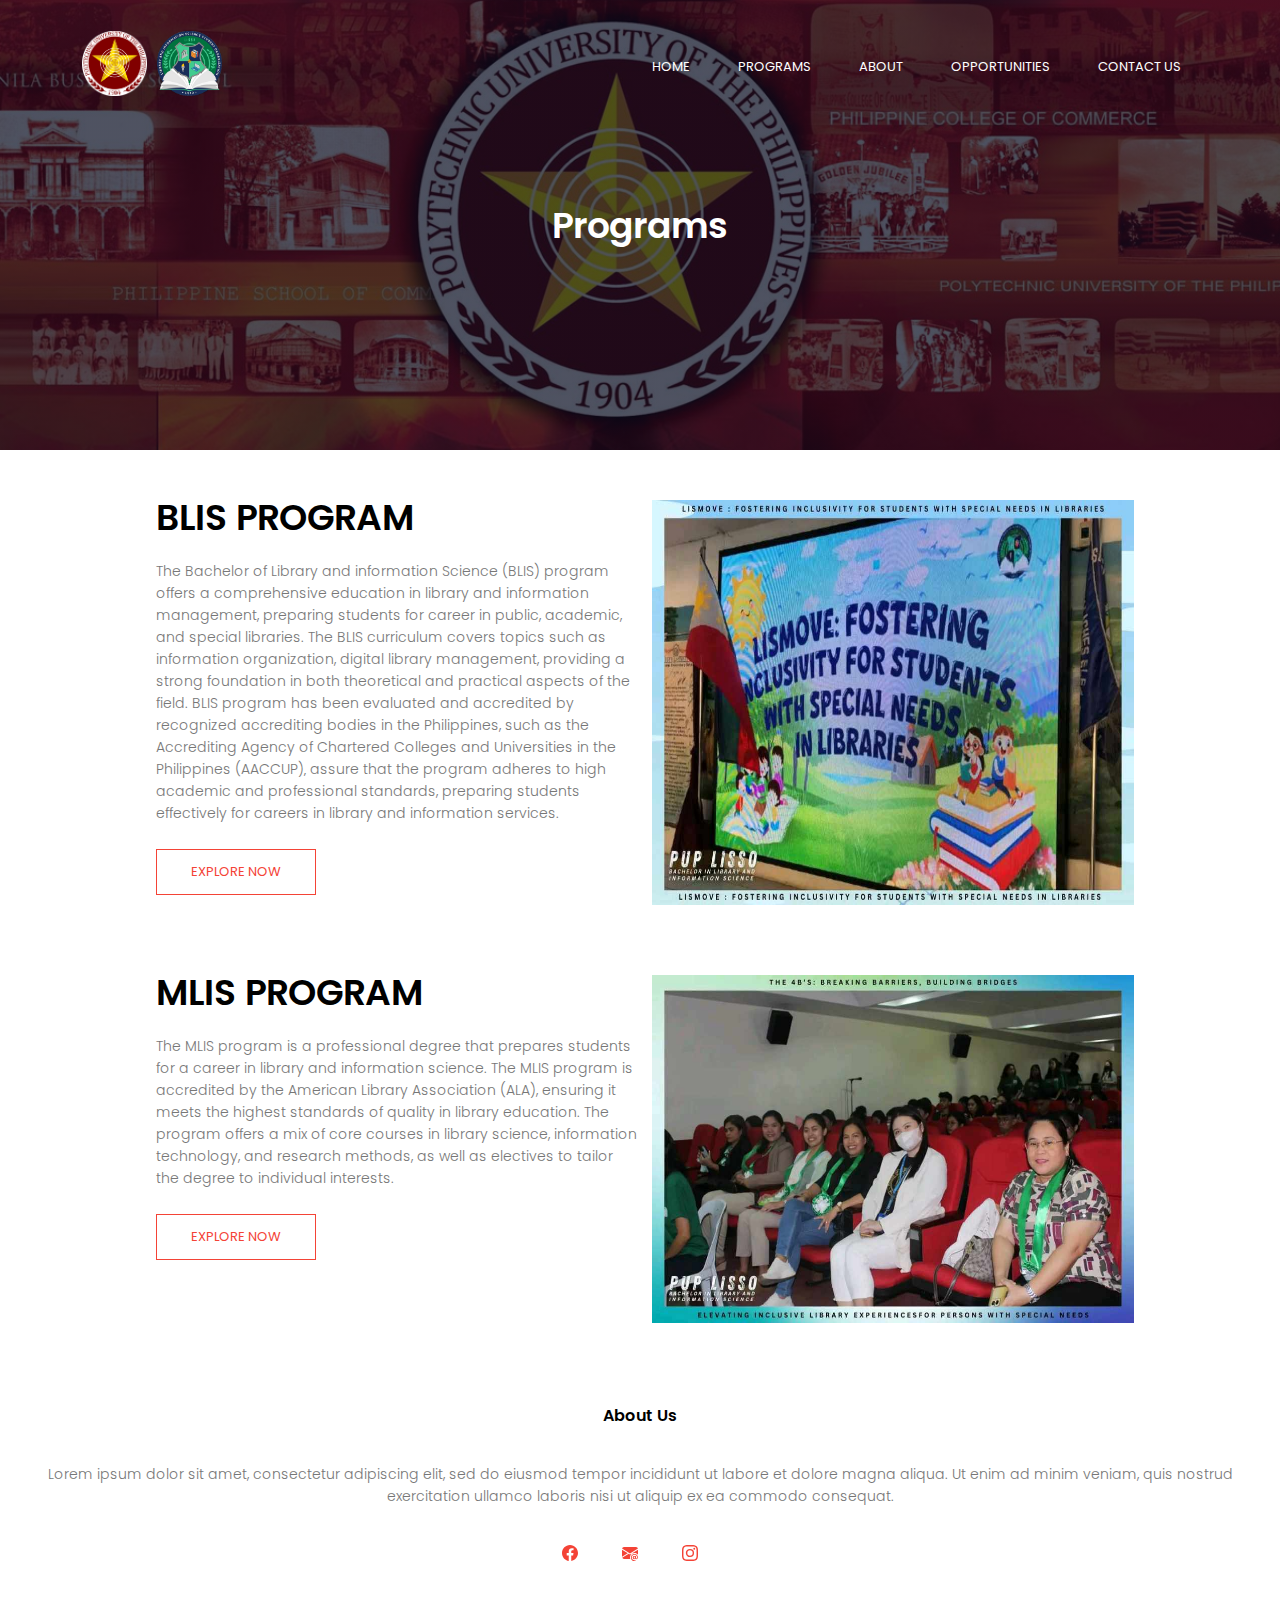
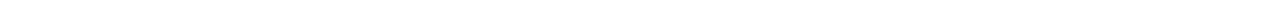
<file: programs.html>
<!DOCTYPE html>
<html lang="en">
<head>
    <meta charset="UTF-8">
    <meta name="viewport" content="width=device-width, initial-scale=1.0">
    <title>Department of Library and Information Science - PUP</title>
    <link rel="stylesheet" href="styles.css">
    <link rel="preconnect" href="https://fonts.gstatic.com" crossorigin>
<link href="https://fonts.googleapis.com/css2?family=Poppins:ital,wght@0,100;0,200;0,300;0,400;0,500;0,600;0,700;0,800;0,900;1,100;1,200;1,300;1,400;1,500;1,600;1,700;1,800;1,900&display=swap" rel="stylesheet">
</head>
<body>
    <section class="sub-header">
        <nav>
            <a href="index.html"><img src="pup logo.png" width="50" height="50"></a>
            <a href="index.html"><img src="dlis logo.png" width="50" height="50"></a>
            <div class="nav-links">
                <ul>
                    <li><a href="index.html">HOME</a></li>
                    <li><a href="programs.html">PROGRAMS</a></li>
                    <li><a href="about.html">ABOUT</a></li>
                    <li><a href="opportunities.html">OPPORTUNITIES</a></li>
                    <li><a href="contact.html">CONTACT US</a></li>
                </ul>
            </div>
        </nav>
        <h1>Programs</h1>
    </section>

    <!-- Programs Content-->

      <section class="programs">
        <div class="row">
            <div class="programs-col">
                <h1>BLIS PROGRAM</h1>
                <p>The Bachelor of Library and information Science (BLIS) program offers a comprehensive education in library and information management, preparing students for career in public, academic, and special libraries. The BLIS curriculum covers topics such as information organization, digital library management, providing a strong foundation in both theoretical and practical aspects of the field. BLIS program has been evaluated and accredited by recognized accrediting bodies in the Philippines, such as the Accrediting Agency of Chartered Colleges and Universities in the Philippines (AACCUP)‚ assure that the program adheres to high academic and professional standards, preparing students effectively for careers in library and information services.</p>
                <a href="" class="red-btn">EXPLORE NOW</a>
            </div>
            <div class="programs-col">
                <img src="bliss.jpg">
            </div>
        </div>
      </section>

      <section class="mlis">
        <div class="row">
            <div class="mlis-col">
                <h1>MLIS PROGRAM</h1>
                <p>The MLIS program is a professional degree that prepares students for a career in library and information science. The MLIS program is accredited by the American Library Association (ALA), ensuring it meets the highest standards of quality in library education. The program offers a mix of core courses in library science, information technology, and research methods, as well as electives to tailor the degree to individual interests.</p>
                <a href="" class="blue-btn">EXPLORE NOW</a>
            </div>
            <div class="mlis-col">
                <img src="mlis.jpg">
            </div>
        </div>
      </section>

     <!-- Footer -->

     <section class="footer">
        <h4>About Us</h4>
        <p>Lorem ipsum dolor sit amet, consectetur adipiscing elit, sed do eiusmod tempor incididunt ut labore et dolore magna aliqua. Ut enim ad minim veniam, quis nostrud exercitation ullamco laboris nisi ut aliquip ex ea commodo consequat.</p>
        <div class="icons">
            <svg xmlns="http://www.w3.org/2000/svg" width="16" height="16" fill="currentColor" class="bi bi-facebook" viewBox="0 0 16 16">
                <path d="M16 8.049c0-4.446-3.582-8.05-8-8.05C3.58 0-.002 3.603-.002 8.05c0 4.017 2.926 7.347 6.75 7.951v-5.625h-2.03V8.05H6.75V6.275c0-2.017 1.195-3.131 3.022-3.131.876 0 1.791.157 1.791.157v1.98h-1.009c-.993 0-1.303.621-1.303 1.258v1.51h2.218l-.354 2.326H9.25V16c3.824-.604 6.75-3.934 6.75-7.951"/>
              </svg>
            <svg xmlns="http://www.w3.org/2000/svg" width="16" height="16" fill="currentColor" class="bi bi-envelope-at-fill" viewBox="0 0 16 16">
                <path d="M2 2A2 2 0 0 0 .05 3.555L8 8.414l7.95-4.859A2 2 0 0 0 14 2zm-2 9.8V4.698l5.803 3.546zm6.761-2.97-6.57 4.026A2 2 0 0 0 2 14h6.256A4.5 4.5 0 0 1 8 12.5a4.49 4.49 0 0 1 1.606-3.446l-.367-.225L8 9.586zM16 9.671V4.697l-5.803 3.546.338.208A4.5 4.5 0 0 1 12.5 8c1.414 0 2.675.652 3.5 1.671"/>
                <path d="M15.834 12.244c0 1.168-.577 2.025-1.587 2.025-.503 0-1.002-.228-1.12-.648h-.043c-.118.416-.543.643-1.015.643-.77 0-1.259-.542-1.259-1.434v-.529c0-.844.481-1.4 1.26-1.4.585 0 .87.333.953.63h.03v-.568h.905v2.19c0 .272.18.42.411.42.315 0 .639-.415.639-1.39v-.118c0-1.277-.95-2.326-2.484-2.326h-.04c-1.582 0-2.64 1.067-2.64 2.724v.157c0 1.867 1.237 2.654 2.57 2.654h.045c.507 0 .935-.07 1.18-.18v.731c-.219.1-.643.175-1.237.175h-.044C10.438 16 9 14.82 9 12.646v-.214C9 10.36 10.421 9 12.485 9h.035c2.12 0 3.314 1.43 3.314 3.034zm-4.04.21v.227c0 .586.227.8.581.8.31 0 .564-.17.564-.743v-.367c0-.516-.275-.708-.572-.708-.346 0-.573.245-.573.791"/>
              </svg>
            <svg xmlns="http://www.w3.org/2000/svg" width="16" height="16" fill="currentColor" class="bi bi-instagram" viewBox="0 0 16 16">
                <path d="M8 0C5.829 0 5.556.01 4.703.048 3.85.088 3.269.222 2.76.42a3.9 3.9 0 0 0-1.417.923A3.9 3.9 0 0 0 .42 2.76C.222 3.268.087 3.85.048 4.7.01 5.555 0 5.827 0 8.001c0 2.172.01 2.444.048 3.297.04.852.174 1.433.372 1.942.205.526.478.972.923 1.417.444.445.89.719 1.416.923.51.198 1.09.333 1.942.372C5.555 15.99 5.827 16 8 16s2.444-.01 3.298-.048c.851-.04 1.434-.174 1.943-.372a3.9 3.9 0 0 0 1.416-.923c.445-.445.718-.891.923-1.417.197-.509.332-1.09.372-1.942C15.99 10.445 16 10.173 16 8s-.01-2.445-.048-3.299c-.04-.851-.175-1.433-.372-1.941a3.9 3.9 0 0 0-.923-1.417A3.9 3.9 0 0 0 13.24.42c-.51-.198-1.092-.333-1.943-.372C10.443.01 10.172 0 7.998 0zm-.717 1.442h.718c2.136 0 2.389.007 3.232.046.78.035 1.204.166 1.486.275.373.145.64.319.92.599s.453.546.598.92c.11.281.24.705.275 1.485.039.843.047 1.096.047 3.231s-.008 2.389-.047 3.232c-.035.78-.166 1.203-.275 1.485a2.5 2.5 0 0 1-.599.919c-.28.28-.546.453-.92.598-.28.11-.704.24-1.485.276-.843.038-1.096.047-3.232.047s-2.39-.009-3.233-.047c-.78-.036-1.203-.166-1.485-.276a2.5 2.5 0 0 1-.92-.598 2.5 2.5 0 0 1-.6-.92c-.109-.281-.24-.705-.275-1.485-.038-.843-.046-1.096-.046-3.233s.008-2.388.046-3.231c.036-.78.166-1.204.276-1.486.145-.373.319-.64.599-.92s.546-.453.92-.598c.282-.11.705-.24 1.485-.276.738-.034 1.024-.044 2.515-.045zm4.988 1.328a.96.96 0 1 0 0 1.92.96.96 0 0 0 0-1.92m-4.27 1.122a4.109 4.109 0 1 0 0 8.217 4.109 4.109 0 0 0 0-8.217m0 1.441a2.667 2.667 0 1 1 0 5.334 2.667 2.667 0 0 1 0-5.334"/>
              </svg>
        </div>
    </section>
</body>
</html>
</file>
<file: styles.css>
* {
    margin: 0;
    padding: 0;
    font-family: "Poppins", sans-serif;
}

.header {
    min-height: 100vh;
    width: 100;
    background-image: linear-gradient(rgba(4,9,30,0.7), rgba(4,9,30,0.7)), url(pup-campus.jpg); 
    background-position: center;
    background-size: cover;
    position: relative;
}

nav {
    display: flex;
    padding: 2% 6%;
    justify-content: space-between;
    align-items: center;
}
nav img {
    width: 65px;
    height: 65px;
    margin: 5px;
}
.nav-links {
    flex: 1;
    text-align: right;
}
.nav-links ul li {
    list-style: none;
    display: inline-block;
    padding: 8px 12px;
    position: relative;
    margin: 10px;
}
.nav-links ul li a {
    color: #fff;
    text-decoration: none;
    font-size: 13px;
}
.nav-links ul li::after {
    content: '';
    width: 0%;
    height: 2px;
    background: #f44336;
    display: block;
    margin: auto;
    transition: 0.5s;
}
.nav-links ul li:hover::after {
    width: 100%;
}

.text-box {
    width: 90%;
    color: #fff;
    position: absolute;
    top: 50%;
    left: 50%;
    transform: translate(-50%, -50%);
    text-align: center;
}
.text-box h1 {
    font-size: 62px;
    margin-top: 15pxs;
}
.text-box h2 {
    font-size: 50px;
}
.text-box p {
    margin: 10px 0 40px;
    font-size: 14px;
    color: #fff;
}
.text-box a {
    display: inline-block;
    text-decoration: none;
    color: #fff;
    border: 1px solid #fff;
    padding: 12px 34px;
    font-size: 13px;
    background: transparent;
    position: relative;
    cursor: pointer;
}
.text-box a:hover {
    border: 1px solid #f44336;
    background: #f44336;
    transition: 1s;
}

/*--- Courses We Offer ---*/

.courses {
    width: 80;
    margin: auto;
    text-align: center;
    padding-top: 100px;
}
h1 {
    font-size: 36px;
    font-weight: 600;
}
p {
    color: #777;
    font-size: 14px;
    font-weight: 300;
    line-height: 22px;
    padding: 10px;
}

.row {
    margin-top: 5%;
    display: flex;
    justify-content: center;
}
.course-col {
    flex-basis: 31%;
    background: #d0b8b8;
    border-radius: 10px;
    margin-bottom: 5%;
    padding: 20px 12px;
    box-sizing: border-box;
    margin: 10px;
    transition: 0.5s;
}
h3 {
    text-align: center;
    font-weight: 600;
    margin: 10px 0;
}
.course-col:hover {
    box-shadow: 0 0 20px 0px rgba(0,0,0,0.2);
}

/*--- Footer ---*/

.footer {
    width: 100%;
    text-align: center;
    padding: 30px 0;
}
.footer h4 {
    margin-bottom: 25px;
    margin-top: 20px;
    font-weight: 600;
}
.icons {
    color:#f44336;
    margin: 0 13px;
    cursor: pointer;
    padding: 18px;
}

/*--- Programs Page ---*/

.sub-header {
    height: 50vh;
    width: 100%;
    background-image: linear-gradient(rgba(4,9,30,0.7), rgba(4,9,30,0.7)), url(subheader.jpg);
    background-position: center;
    background-size: cover;
    text-align: center;
    color: #fff;
}
.sub-header h1 {
    margin-top: 65px;
}

.programs {
    width: 80%;
    margin-top: none;
    margin: auto;
}
.programs-col {
    flex-basis: 48%;
    padding: 30px 2px;
}
.programs-col img {
    width: 100%;
    height: 100%;
    margin: 10px;
}
.programs-col h1 {
    padding-top: 0;
}
.programs-col p {
    padding: 15px 0 25px;
}

.red-btn {
    display: inline-block;
    background: transparent;
    position: relative;
    cursor: pointer;
    text-decoration: none;
    border: 1px solid #f44336;
    color: #f44336;
    padding: 12px 34px;
    font-size: 13px;
}
.red-btn:hover {
    border: 1px solid #f44336;
    background: #f44336;
    transition: 1s;
}

.mlis {
    width: 80%;
    margin-top: none;
    margin: auto;
}
.mlis-col {
    flex-basis: 48%;
    padding: 30px 2px;
}
.mlis-col img {
    width: 100%;
    height: 100%;
    margin: 10px;
}
.mli-col h1 {
    padding-top: 0;
}
.mlis-col p {
    padding: 15px 0 25px;
}

.blue-btn {
    display: inline-block;
    background: transparent;
    position: relative;
    cursor: pointer;
    text-decoration: none;
    border: 1px solid #f44336;
    color: #f44336;
    padding: 12px 34px;
    font-size: 13px;
}
.blue-btn:hover {
    border: 1px solid #f44336;
    background: #f44336;
    transition: 1s;
}

/*--- About Page ---*/

.about {
    width: 80%;
    margin-top: none;
    margin: auto;
    text-align: center;
}

.faculty-col img {
    height: 290px;
    width: 290px;
    flex-basis: 31%;
    border-radius: 10px;
    border: 1px solid;
    margin: 10px;
}
.faculty-col p {
    padding: 0;
    font-size: 12px;
    margin-top: none;
}
.faculty-col h3 {
    margin-top: 16px;
    margin-bottom: 15px;
    text-align: center;
}

.continuation-col img {
    height: 290px;
    width: 290px;
    flex-basis: 31%;
    border-radius: 10px;
    border: 1px solid;
    margin: 10px;
}
.continuation-col h3 {
    margin-top: 16px;
    margin-bottom: 15px;
    text-align: center;
}

.col {
    width: 80%;
    margin-top: none;
    margin: auto;
}
.faqs-col1 {
    margin: 30px;
}

input {
    text-align: center;
}

th {
    flex-basis: 31%;
    background: #d0b8b8;
    border-radius: 10px;
    margin-bottom: 5%;
    padding: 20px 12px;
    box-sizing: border-box;
    margin: 10px;
}
td {
    border: 1px solid #d0b8b8;
    border-radius: 10px;
    border-width: 3px;
    position: relative;
}

/*--- Opportunities Page ---*/

.opportunities {
    width: 80%;
    margin: 50px;
    margin-left: 200px;
}

.opportunities-col {
    flex-basis: 48%;
    margin-bottom: 10px;
}
.opportunities-col div { 
    display: flex;
    align-items: center;
    margin-bottom: 5px;
}
.opportunities-col ul {
    margin-top: 60px;
    margin-left: 20px;
}
.opportunities-col h2 {
    border-bottom: 3px solid #f44336;
}
.opportunities-col h3 {
    border-bottom: 3px solid #f44336;
}

.row {
    margin: 10px;
}

.register-button {
    justify-content: end;
    margin-top: 10px;
    display: inline-block;
    padding: 10px 20px;
    background-color: #f44336;
    color: #FFFFFF;
    text-decoration: none;
    border-radius: 30px;
}

.opp-col {
    flex-basis: 48%;
    margin-bottom: 10px;
}
.opp-col a {
    margin-top: 270px;
}
.para {
    margin-top: 115px;
}
.opp-col h3 {
    text-align: start;
    border-bottom: 3px solid #f44336;
    display: inline-block;
}

/*--- Contact Us Page ---*/

.location {
    width: 80%;
    margin:auto;
    padding: 80px 0;
}
.location iframe { 
   width: 100%;
}

.contact-us {
    width: 80%;
    margin: auto;
}

.contact-col {
    flex-basis: 48%;
    margin-bottom: 30px;
}
.contact-col div { 
    display: flex;
    align-items: center;
    margin-bottom: 40px;
}
.bi {
    font-size: 28%;
    color: #f44336;
    margin: 10px;
    margin-right: 30px;
}
.contact-col div p {
    padding: 0;
    font-size: 10px;
}
.contact-col div h5 {
    font-size: 15px;
    margin-bottom: 5px;
    color: #555;
    font-weight: 400;
}
.contact-col input, .contact-col textarea {
    width: 100%;
    padding: 15px;
    margin-bottom: 5px;
    outline: none;
    border: 1px solid #f44336;
}
</file>
